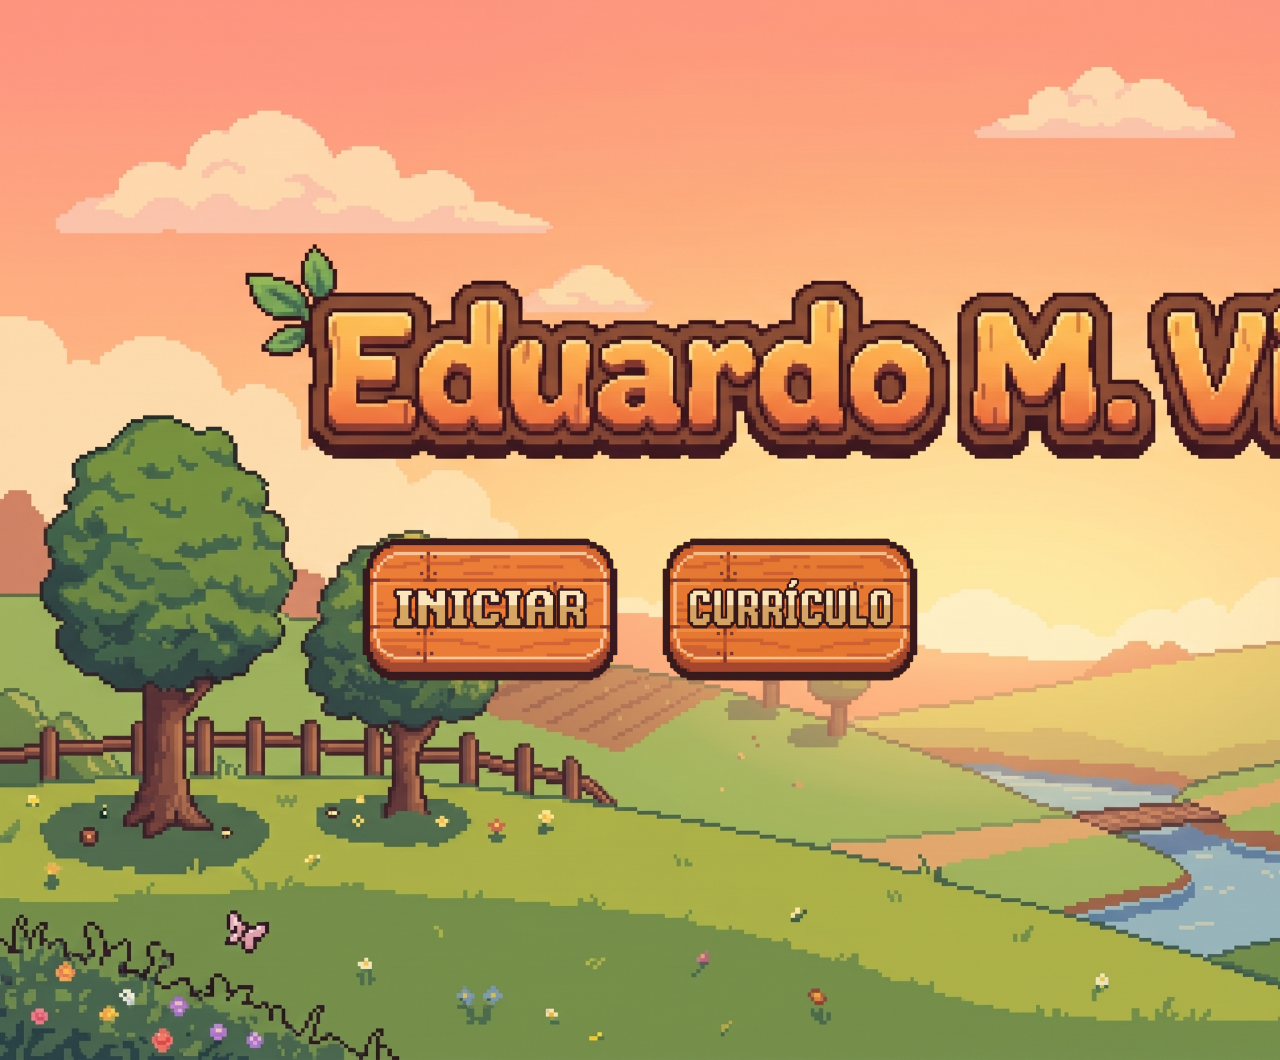
<file: index.html>
<!DOCTYPE html>
<html lang="en">
<head>
    <meta charset="UTF-8">
    <meta name="viewport" content="width=device-width, initial-scale=1.0">
    <title>Document</title>
    <link rel="stylesheet" href="style.css">
</head>
<body>
       <a href="cidade.html" >
        <img src="btnIniciar.png" alt="" class="botao"> 
       </a>
       <a  href="Curriculo_Atualizado.pdf" download>
        <img src="btnCurriculo.png" alt=""  class="botao">
       </a>

       
</body>
</html>
</file>
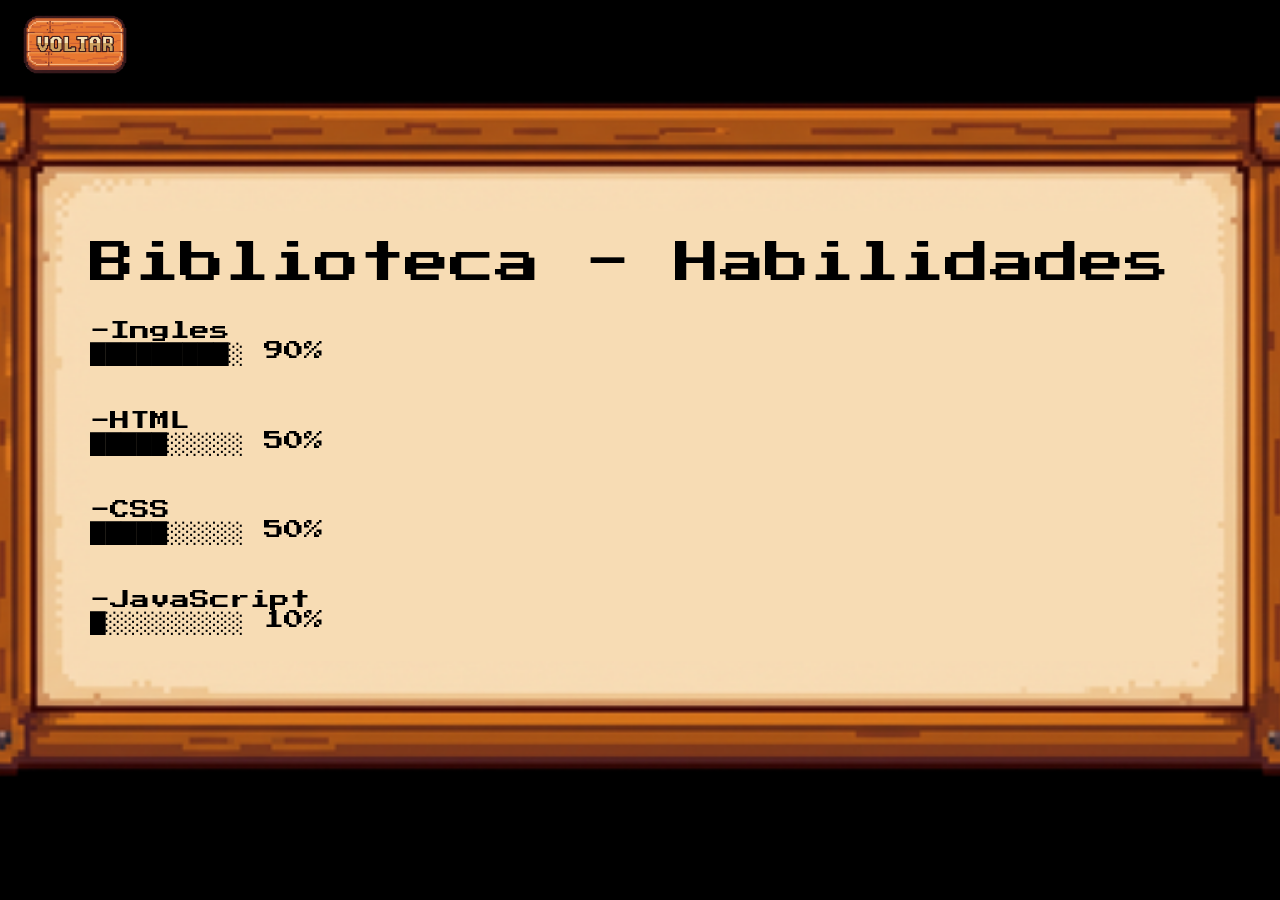
<file: biblioteca.html>
<!DOCTYPE html>
<html lang="pt-br">
<head>
    <link rel="preconnect" href="https://fonts.googleapis.com">
<link rel="preconnect" href="https://fonts.gstatic.com" crossorigin>
<link href="https://fonts.googleapis.com/css2?family=Press+Start+2P&display=swap" rel="stylesheet">
  <meta charset="UTF-8">
  <title>Biblioteca - Habilidades</title>
  <link rel="stylesheet" href="biblioteca.css">
</head>
<body class="interior-page">
<a href="cidade.html">
     <img src="btnVoltar.png" alt="" class="botao">
</a>
    <main>
        <img src="CaixaTexto.png" alt="" id="fundo">
        <div id="conteudo" >
           <h1 id="titulo-fixo">Biblioteca - Habilidades</h1>
           <h1>-Ingles <br> █████████░ 90%</h1> 
           <br>
           <h1>-HTML <br> █████░░░░░ 50%</h1>
           <br>
           <h1>-CSS <br> █████░░░░░ 50%</h1>
           <br>
           <h1>-JavaScript <br>  █░░░░░░░░░ 10%</h1>
           <br>
           <h1>-C# <br> ███░░░░░░░ 30%</h1>
           <br>
           <h1>-Suporte Tecnico<br> ███████░░░ 70%</h1>
           <br>
           <h1>-MySql <br> █████░░░░░ 50%</h1>

        </div>
    </main>
  
</body>
</html>
</file>
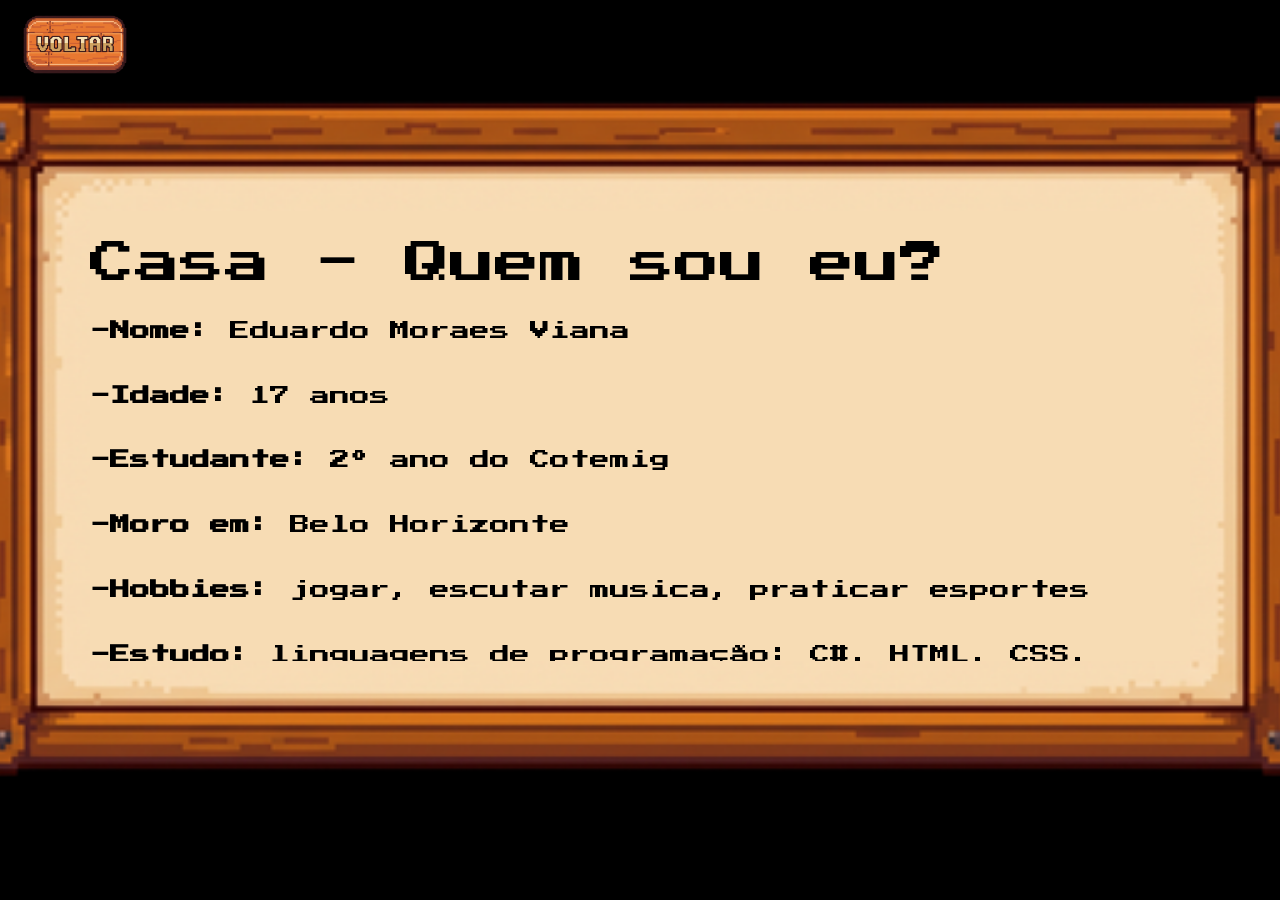
<file: casa.html>
<!DOCTYPE html>
<html lang="pt-br">
<head>
    <link rel="preconnect" href="https://fonts.googleapis.com">
<link rel="preconnect" href="https://fonts.gstatic.com" crossorigin>
<link href="https://fonts.googleapis.com/css2?family=Press+Start+2P&display=swap" rel="stylesheet">
  <meta charset="UTF-8">
  <title>Casa - Quem sou Eu?</title>
  <link rel="stylesheet" href="casa.css">
</head>
<body class="interior-page">
<a href="cidade.html">
     <img src="btnVoltar.png" alt="" class="botao">
</a>
    <main>
        <img src="CaixaTexto.png" alt="" id="fundo">
        <div id="conteudo" >
            <h1 id="titulo-fixo">Casa - Quem sou eu?</h1>
           <h1><strong>-Nome:</strong> Eduardo Moraes Viana</h1>
           <br>
           <h1><strong>-Idade:</strong> 17 anos</h1>
           <br>
           <h1><strong>-Estudante:</strong> 2º ano do Cotemig</h1>
           <br>
           <h1><strong>-Moro em:</strong> Belo Horizonte</h1>
           <br>
           <h1><strong>-Hobbies:</strong> jogar, escutar musica, praticar esportes</h1>
           <br>
           <h1><strong>-Estudo:</strong> linguagens de programação: C#, HTML, CSS, JavaScript e MySQL </h1>
           <br>
           <h1>-Tenho experiencia com manutenção de computadores</h1>
           <br>
           <h1>-Gosto sempre de descobrir coisas novas</h1>
           <br>
           <h1>-Em 5 anos planejo estar trabalhando e estudando a area de programação, principalmente backend</h1>
           <br>
           <h1>-Consigo trabalhar em equipe mas prefiro trabalhar sozinho</h1>
           <br>
           <h1><strong>-Meu github:</strong> <a href="https://github.com/Eduardo-Viana13?tab=repositories" target="_blank">clique aqui</a></h1>
           <br>
           <h1><strong>-Meu linkedin:</strong> <a href="https://www.linkedin.com/in/eduardo-moraes-054549351/" target="_blank">clique aqui</a></h1>
           <br>
           <h1><strong>-Meu email:</strong> eduardomoraesviana@gmail.com</h1>
           <br> 
           <h1><strong>-Meu telefone:</strong> (31) 9 99243-5381</h1>

        </div>
    </main>
  
</body>
</html>
</file>
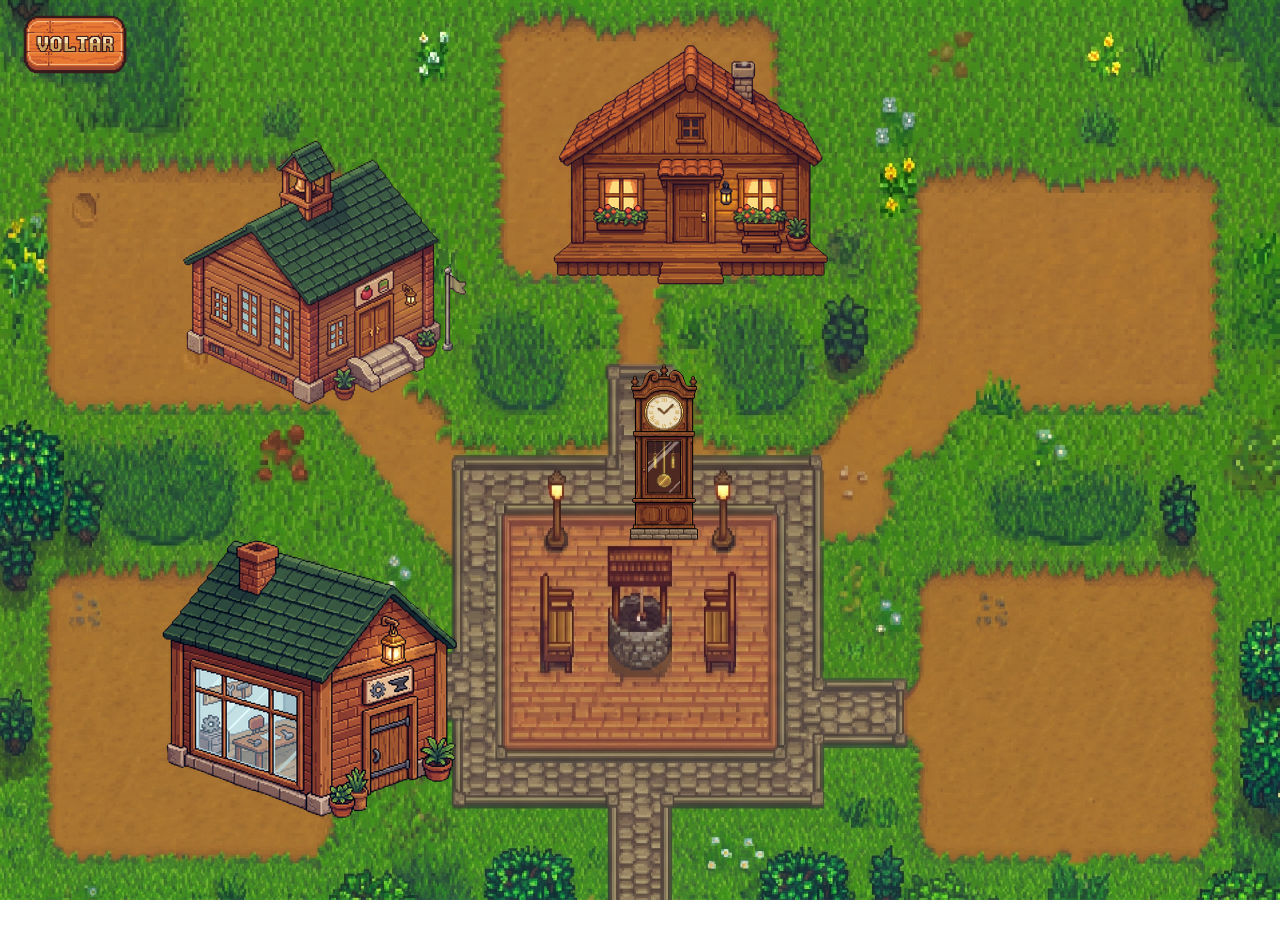
<file: cidade.html>
<!DOCTYPE html>
<html lang="en">
<head>
    <meta charset="UTF-8">
    <meta name="viewport" content="width=device-width, initial-scale=1.0">
    <title>Document</title>
    <link rel="stylesheet" href="cidade.css">
</head>
<body>
    
    <div class="fundo">
        <a href="casa.html" id="casa" title="Casa - Quem sou eu?">
            <img src="Casa.png" alt="" >
        </a>

        <a href="escola.html" id="escola" title="Escola - Formação">
            <img src="Escola.png" alt="" >
        </a>

        <a href="trabalho.html" id="trabalho" title="Trabalho - Experiencias">
            <img src="Trabalho.png" alt="" >
        </a>

        <a href="museu.html" id="museu" title="Museu - Projetos">
            <img src="Museu.png" alt="" >
        </a>

        <a href="biblioteca.html" id="biblioteca" title="Biblioteca - Habilidades">
            <img src="Biblioteca.png" alt="" >
        </a>

        <img src="cidadeFundo.jpeg" alt="" id="fundo">  
        
        <a href="index.html">
            <img src="btnVoltar.png" alt="" class="botao">
        </a>
        
        <button class="botao" id="btnRelogio" >
            <img src="btnRelogio.png" alt="" id="relogio">
        </button>
        <script src="tema.js" defer></script>
    </div>
</body>
</html>
</file>
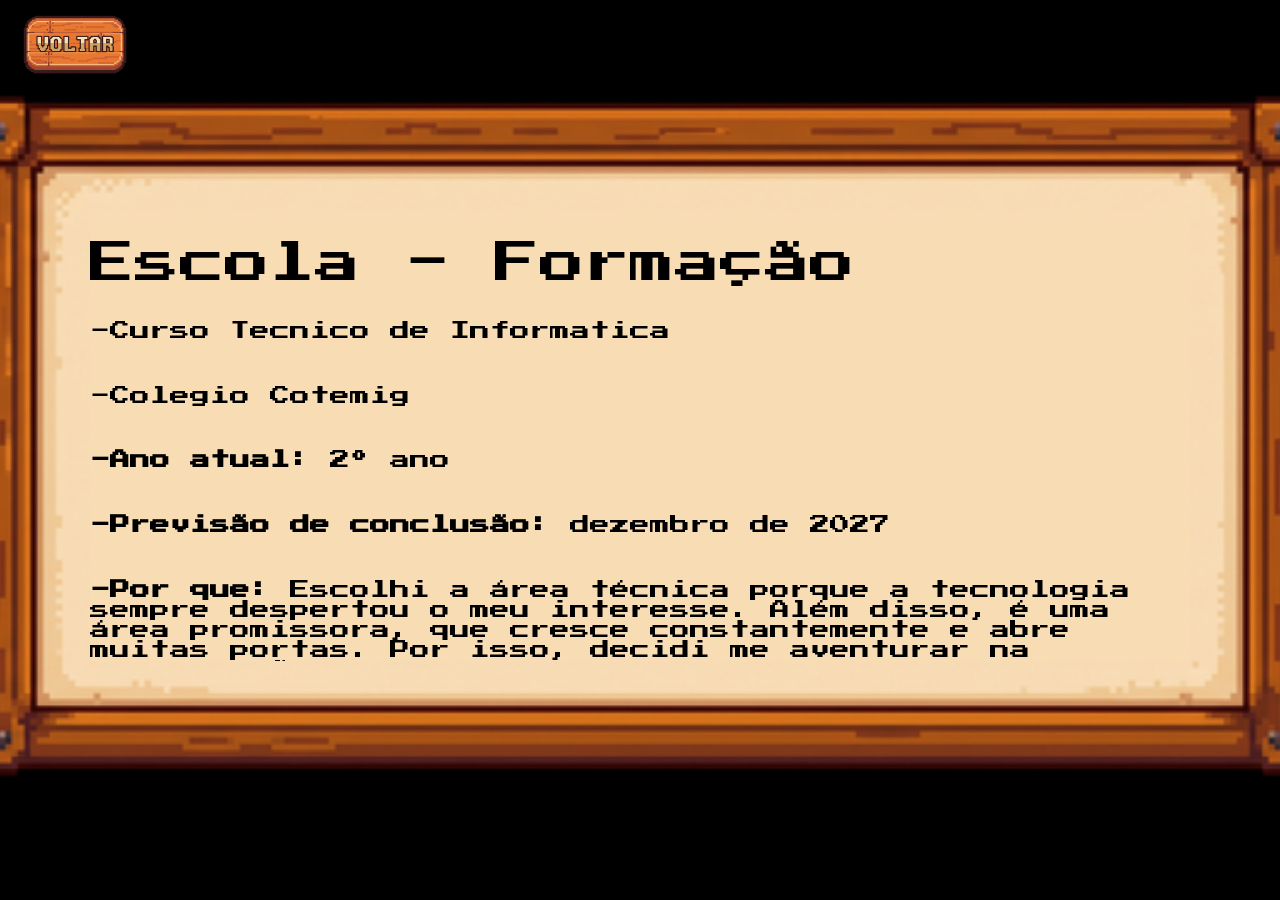
<file: escola.html>
<!DOCTYPE html>
<html lang="pt-br">
<head>
    <link rel="preconnect" href="https://fonts.googleapis.com">
<link rel="preconnect" href="https://fonts.gstatic.com" crossorigin>
<link href="https://fonts.googleapis.com/css2?family=Press+Start+2P&display=swap" rel="stylesheet">
  <meta charset="UTF-8">
  <title>Escola - Formação</title>
  <link rel="stylesheet" href="escola.css">
</head>
<body class="interior-page">
<a href="cidade.html">
     <img src="btnVoltar.png" alt="" class="botao">
</a>
    <main>
        <img src="CaixaTexto.png" alt="" id="fundo">
        <div id="conteudo" >
            <h1 id="titulo-fixo">Escola - Formação</h1>
           <h1>-Curso Tecnico de Informatica</h1>
           <br>
           <h1>-Colegio Cotemig</h1>
           <br>
           <h1><strong>-Ano atual:</strong> 2º ano</h1>
           <br>
           <h1><strong>-Previsão de conclusão:</strong> dezembro de 2027</h1>
           <br>
           <h1><strong>-Por que:</strong> Escolhi a área técnica porque a tecnologia sempre despertou o meu interesse. Além disso, é uma área promissora, que cresce constantemente e abre muitas portas. Por isso, decidi me aventurar na programação</h1>
           <br>
           <h1><strong>-Quando:</strong> Início do colegio em 2025, sai do Colegio M2 pampulha e entrei no 1º ano do Cotemig</h1>
           <br>
           <h1>-Planejo Apos concluir o 3º ano do cotemig, entrar em uma faculdade de engenharia de software ou ciencia da computação</h1>

        </div>
    </main>
  
</body>
</html>
</file>
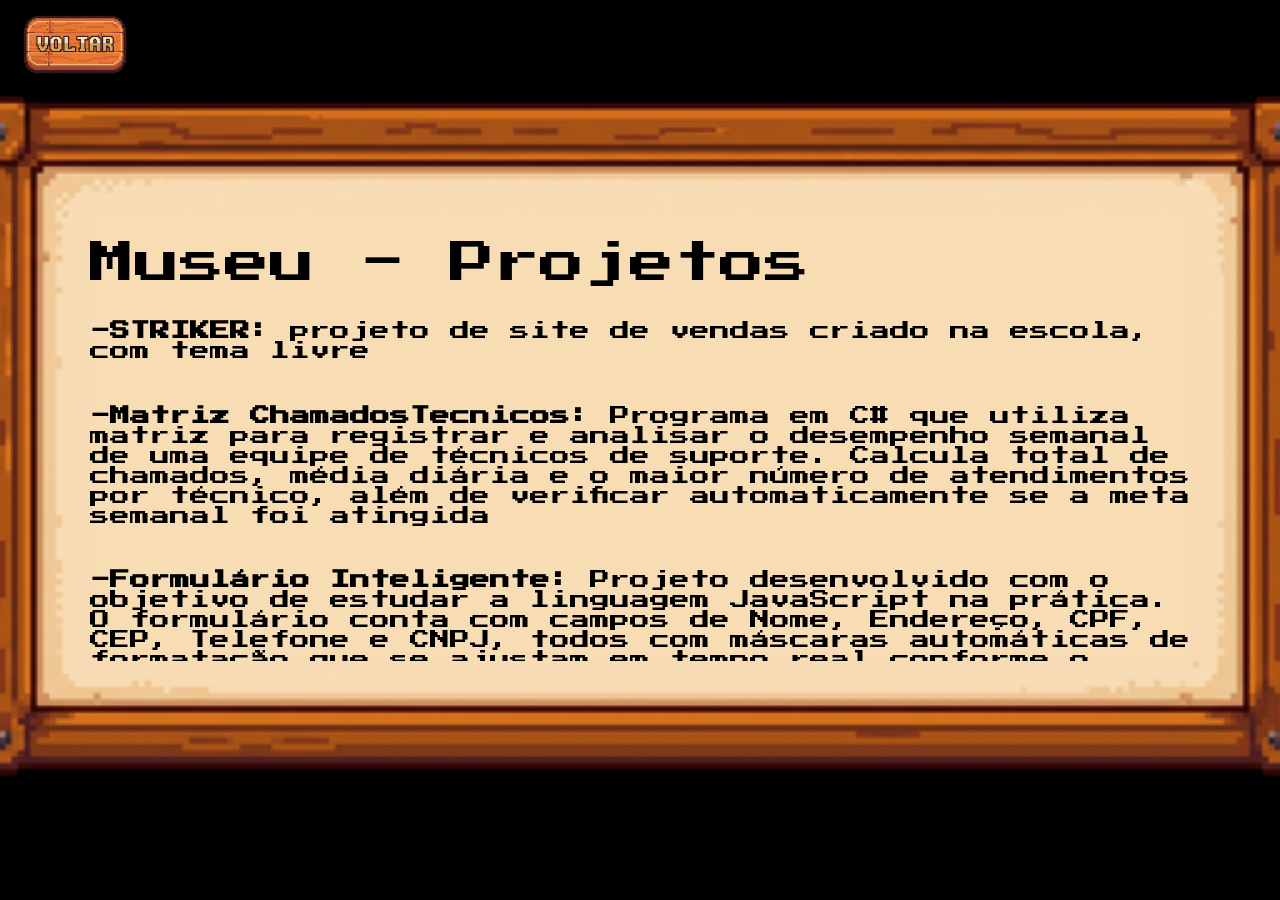
<file: museu.html>
<!DOCTYPE html>
<html lang="pt-br">
<head>
    <link rel="preconnect" href="https://fonts.googleapis.com">
<link rel="preconnect" href="https://fonts.gstatic.com" crossorigin>
<link href="https://fonts.googleapis.com/css2?family=Press+Start+2P&display=swap" rel="stylesheet">
  <meta charset="UTF-8">
  <title>Museu - Projetos</title>
  <link rel="stylesheet" href="museu.css">
</head>
<body class="interior-page">
<a href="cidade.html">
     <img src="btnVoltar.png" alt="" class="botao">
</a>
    <main>
        <img src="CaixaTexto.png" alt="" id="fundo">
        <div id="conteudo" >
            <h1 id="titulo-fixo">Museu - Projetos</h1>
            <h1><strong>-STRIKER:</strong> projeto de site de vendas criado na escola, com tema livre</h1>
            <br>
            <h1><strong>-Matriz ChamadosTecnicos: </strong> Programa em C# que utiliza matriz para registrar e analisar o desempenho semanal de uma equipe de técnicos de suporte. Calcula total de chamados, média diária e o maior número de atendimentos por técnico, além de verificar automaticamente se a meta semanal foi atingida </h1>
            <br>
            <h1><strong>-Formulário Inteligente:</strong> Projeto desenvolvido com o objetivo de estudar a linguagem JavaScript na prática. O formulário conta com campos de Nome, Endereço, CPF, CEP, Telefone e CNPJ, todos com máscaras automáticas de formatação que se ajustam em tempo real conforme o usuário digita.</h1>     
            <br>       
            <h1>-Para acessar esses e mais projetos, clique no link abaixo:</h1>
            <h1>-Meu github: <a href="https://github.com/Eduardo-Viana13?tab=repositories" target="_blank">clique aqui</a></h1>
        </div>
    </main>
  
</body>
</html>
</file>
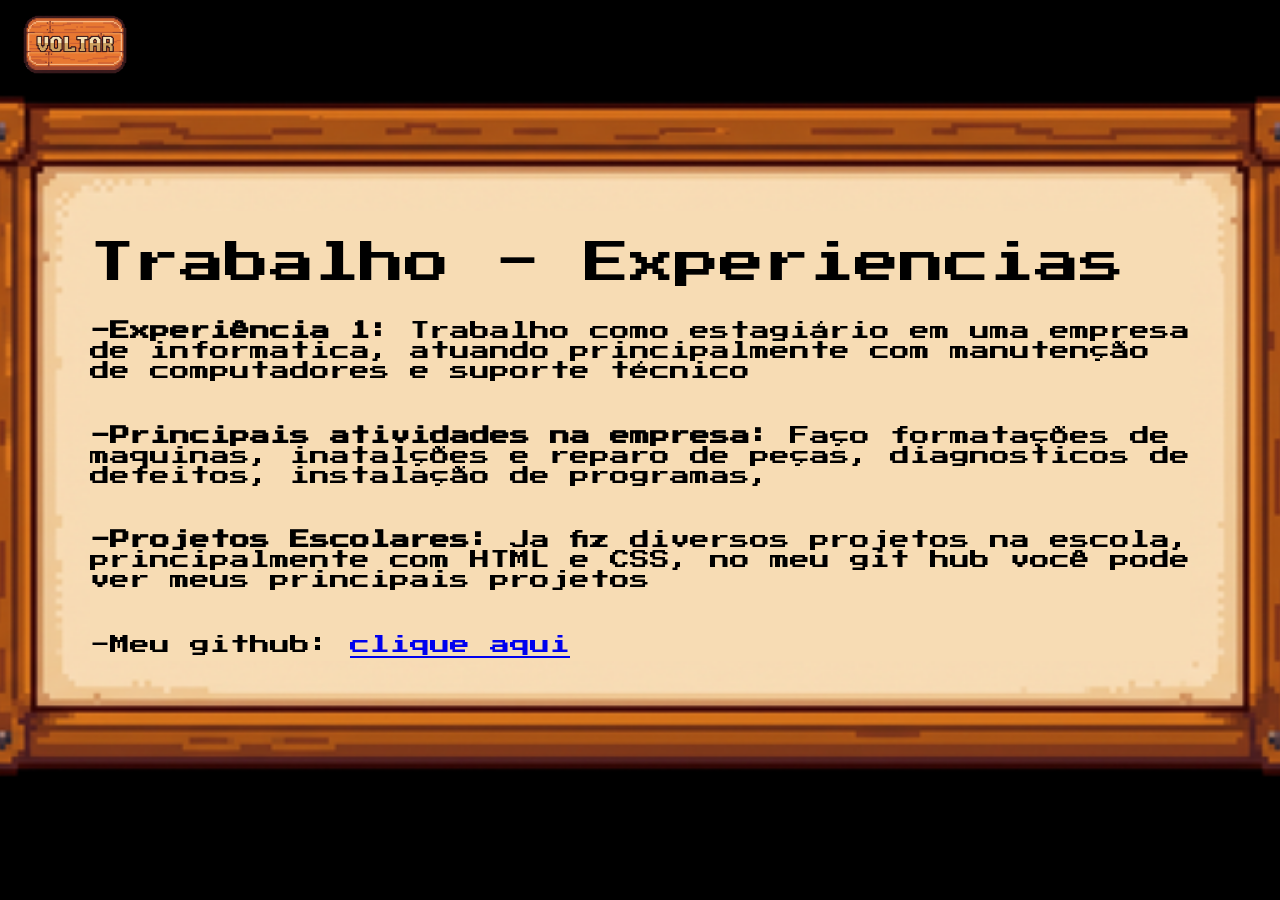
<file: trabalho.html>
<!DOCTYPE html>
<html lang="pt-br">
<head>
    <link rel="preconnect" href="https://fonts.googleapis.com">
<link rel="preconnect" href="https://fonts.gstatic.com" crossorigin>
<link href="https://fonts.googleapis.com/css2?family=Press+Start+2P&display=swap" rel="stylesheet">
  <meta charset="UTF-8">
  <title>Trabalho - Projeto 1</title>
  <link rel="stylesheet" href="trabalho.css">
</head>
<body class="interior-page">
<a href="cidade.html">
     <img src="btnVoltar.png" alt="" class="botao">
</a>
    <main>
        <img src="CaixaTexto.png" alt="" id="fundo">
        <div id="conteudo" >
            <h1 id="titulo-fixo">Trabalho - Experiencias</h1>
           <h1><strong>-Experiência 1: </strong> Trabalho como estagiário em uma empresa de informatica, atuando principalmente com manutenção de computadores e suporte técnico</h1>
           <br>
           <h1><strong>-Principais atividades na empresa: </strong> Faço formatações de maquinas, inatalções e reparo de peças, diagnosticos de defeitos, instalação de programas, </h1>
           <br>
           <h1><strong>-Projetos Escolares: </strong>Ja fiz diversos projetos na escola, principalmente com HTML e CSS, no meu git hub você pode ver meus principais projetos</h1>
           <br>
           <h1>-Meu github: <a href="https://github.com/Eduardo-Viana13?tab=repositories" target="_blank">clique aqui</a></h1>

        </div>
    </main>
  
</body>
</html>
</file>
<file: style.css>
*{
    margin: 00;
    box-sizing: border-box;
}
body{
    background-image: url(FundoInicio.jpeg);
    background-size: cover;
    display: flex;
    align-items: center;
    justify-content: center;
    height: 100vh;
    margin-top: 10rem;
    overflow: hidden;
}
.botao{
    width: 300px;
    height: 175px;
}
.botao:hover{
    transform: scale(1.1);
    transition: 0.1s;
}
</file>
<file: biblioteca.css>
body{
    background-color: black;
}
.botao{
    position: absolute;
    left: 0;
    top: 0;
    width: 150px;
}
.botao:hover{
    transform: scale(1.1);
    transition: 0.1s;
}
main{
    display: flex;
    justify-content: center;    
    align-items: center;
    height: 95vh;
}
#fundo{
    height: 850px;
}
#conteudo{
    width: 1100px;
    height: 450px;
    position: absolute;
    background-color: #f7dcb4;
    overflow-y: auto;
}
#conteudo::-webkit-scrollbar {
  width: 16px;
}

#conteudo::-webkit-scrollbar-track {
  background: #d9a35c;
  border: 2px solid #5b2e0f;
  border-radius: 8px;
}

#conteudo::-webkit-scrollbar-thumb {
  background: #5b2e0f;
  border: 3px solid #3e1f0a;
  border-radius: 8px;
  box-shadow: inset 0 0 0 2px #a0522d;
}

#conteudo::-webkit-scrollbar-thumb:hover {
  background: #3e1f0a;
}
#titulo-fixo{
    font-size: 45px;
    position: sticky;
    top: 0;
    width: 100%;
    height: 50px;
    background-color: #f7dcb4;
}
h1{
    font-family: "Press Start 2P", system-ui;
  font-weight: 400;
  font-style: normal;
  font-size: 20px;
}
</file>
<file: casa.css>
body{
    background-color: black;
}
.botao{
    position: absolute;
    left: 0;
    top: 0;
    width: 150px;
}
.botao:hover{
    transform: scale(1.1);
    transition: 0.1s;
}
main{
    display: flex;
    justify-content: center;    
    align-items: center;
    height: 95vh;
}
#fundo{
    height: 850px;
}
#conteudo{
    width: 1100px;
    height: 450px;
    position: absolute;
    background-color: #f7dcb4;
    overflow-y: auto;
}
#conteudo::-webkit-scrollbar {
  width: 16px;
}

#conteudo::-webkit-scrollbar-track {
  background: #d9a35c;
  border: 2px solid #5b2e0f;
  border-radius: 8px;
}

#conteudo::-webkit-scrollbar-thumb {
  background: #5b2e0f;
  border: 3px solid #3e1f0a;
  border-radius: 8px;
  box-shadow: inset 0 0 0 2px #a0522d;
}

#conteudo::-webkit-scrollbar-thumb:hover {
  background: #3e1f0a;
}
#titulo-fixo{
    
    font-size: 45px;
    position: sticky;
    top: 0;
    width: 100%;
    height: 50px;
    background-color: #f7dcb4;
}
h1{
    font-family: "Press Start 2P", system-ui;
  font-weight: 400;
  font-style: normal;
  font-size: 20px;
}
</file>
<file: cidade.css>
*{
    margin: 0;
    box-sizing: border-box;
}
body{
    height: 100vh;
    overflow: hidden;
}
#fundo{
    position: relative;
    z-index: -99;
    width: 100%;
    height: 100vh;
}
.fundo{
    width: 100%;
}
#casa{
    width: 380px;
    height: 380px;
    position: absolute;
    left: 41.5%;
    top: 0%;
}
#escola{
    width: 380px;
    height: 380px;
    position: absolute;
    left: 150px;
    top: 120px;
}
#museu{
    width: 370px;
    height: 370px;
    position: absolute;
    left: 1350px;
    top: 100px;
}
#trabalho{
    position: absolute;
    left: 150px;
    top: 520px;
}
#biblioteca{
    width: 420px;
    height: 420px;
    position: absolute;
    left: 1350px;
    top: 520px;
}
.botao{
    position: absolute;
    left: 0;
    top: 0;
    width: 150px;
}
.botao:hover{
    transform: scale(1.1);
    transition: 0.1s;
}
#btnRelogio{
    cursor: pointer;
    background: none;
    border: none;
    position: absolute;
    left: 45.8%;
    top: 40%;
}
#relogio{
    height: 180px;
}
.fundo {
  transition: filter 0.1s;
}

.fundo.noite {
  filter: brightness(0.55) sepia(0.5) hue-rotate(10deg) saturate(1.1);
}
</file>
<file: escola.css>
body{
    background-color: black;
}
.botao{
    position: absolute;
    left: 0;
    top: 0;
    width: 150px;
}
.botao:hover{
    transform: scale(1.1);
    transition: 0.1s;
}
main{
    display: flex;
    justify-content: center;    
    align-items: center;
    height: 95vh;
}
#fundo{
    height: 850px;
}
#conteudo{
    width: 1100px;
    height: 450px;
    position: absolute;
    background-color: #f7dcb4;
    overflow-y: auto;
}
#conteudo::-webkit-scrollbar {
  width: 16px;
}

#conteudo::-webkit-scrollbar-track {
  background: #d9a35c;
  border: 2px solid #5b2e0f;
  border-radius: 8px;
}

#conteudo::-webkit-scrollbar-thumb {
  background: #5b2e0f;
  border: 3px solid #3e1f0a;
  border-radius: 8px;
  box-shadow: inset 0 0 0 2px #a0522d;
}

#conteudo::-webkit-scrollbar-thumb:hover {
  background: #3e1f0a;
}
#titulo-fixo{
    font-size: 45px;
    position: sticky;
    top: 0;
    width: 100%;
    height: 50px;
    background-color: #f7dcb4;
}
h1{
    font-family: "Press Start 2P", system-ui;
  font-weight: 400;
  font-style: normal;
  font-size: 20px;
}
</file>
<file: museu.css>
body{
    background-color: black;
}
.botao{
    position: absolute;
    left: 0;
    top: 0;
    width: 150px;
}
.botao:hover{
    transform: scale(1.1);
    transition: 0.1s;
}
main{
    display: flex;
    justify-content: center;    
    align-items: center;
    height: 95vh;
}
#fundo{
    height: 850px;
}
#conteudo{
    width: 1100px;
    height: 450px;
    position: absolute;
    background-color: #f7dcb4;
    overflow-y: auto;
}
#conteudo::-webkit-scrollbar {
  width: 16px;
}

#conteudo::-webkit-scrollbar-track {
  background: #d9a35c;
  border: 2px solid #5b2e0f;
  border-radius: 8px;
}

#conteudo::-webkit-scrollbar-thumb {
  background: #5b2e0f;
  border: 3px solid #3e1f0a;
  border-radius: 8px;
  box-shadow: inset 0 0 0 2px #a0522d;
}

#conteudo::-webkit-scrollbar-thumb:hover {
  background: #3e1f0a;
}
#titulo-fixo{
    font-size: 45px;
    position: sticky;
    top: 0;
    width: 100%;
    height: 50px;
    background-color: #f7dcb4;
}
h1{
    font-family: "Press Start 2P", system-ui;
  font-weight: 400;
  font-style: normal;
  font-size: 20px;
}
</file>
<file: trabalho.css>
body{
    background-color: black;
}
.botao{
    position: absolute;
    left: 0;
    top: 0;
    width: 150px;
}
.botao:hover{
    transform: scale(1.1);
    transition: 0.1s;
}
main{
    display: flex;
    justify-content: center;    
    align-items: center;
    height: 95vh;
}
#fundo{
    height: 850px;
}
#conteudo{
    width: 1100px;
    height: 450px;
    position: absolute;
    background-color: #f7dcb4;
    overflow-y: auto;
}
#conteudo::-webkit-scrollbar {
  width: 16px;
}

#conteudo::-webkit-scrollbar-track {
  background: #d9a35c;
  border: 2px solid #5b2e0f;
  border-radius: 8px;
}

#conteudo::-webkit-scrollbar-thumb {
  background: #5b2e0f;
  border: 3px solid #3e1f0a;
  border-radius: 8px;
  box-shadow: inset 0 0 0 2px #a0522d;
}

#conteudo::-webkit-scrollbar-thumb:hover {
  background: #3e1f0a;
}
#titulo-fixo{
    font-size: 45px;
    position: sticky;
    top: 0;
    width: 100%;
    height: 50px;
    background-color: #f7dcb4;
}
h1{
    font-family: "Press Start 2P", system-ui;
  font-weight: 400;
  font-style: normal;
  font-size: 20px;
}
</file>
